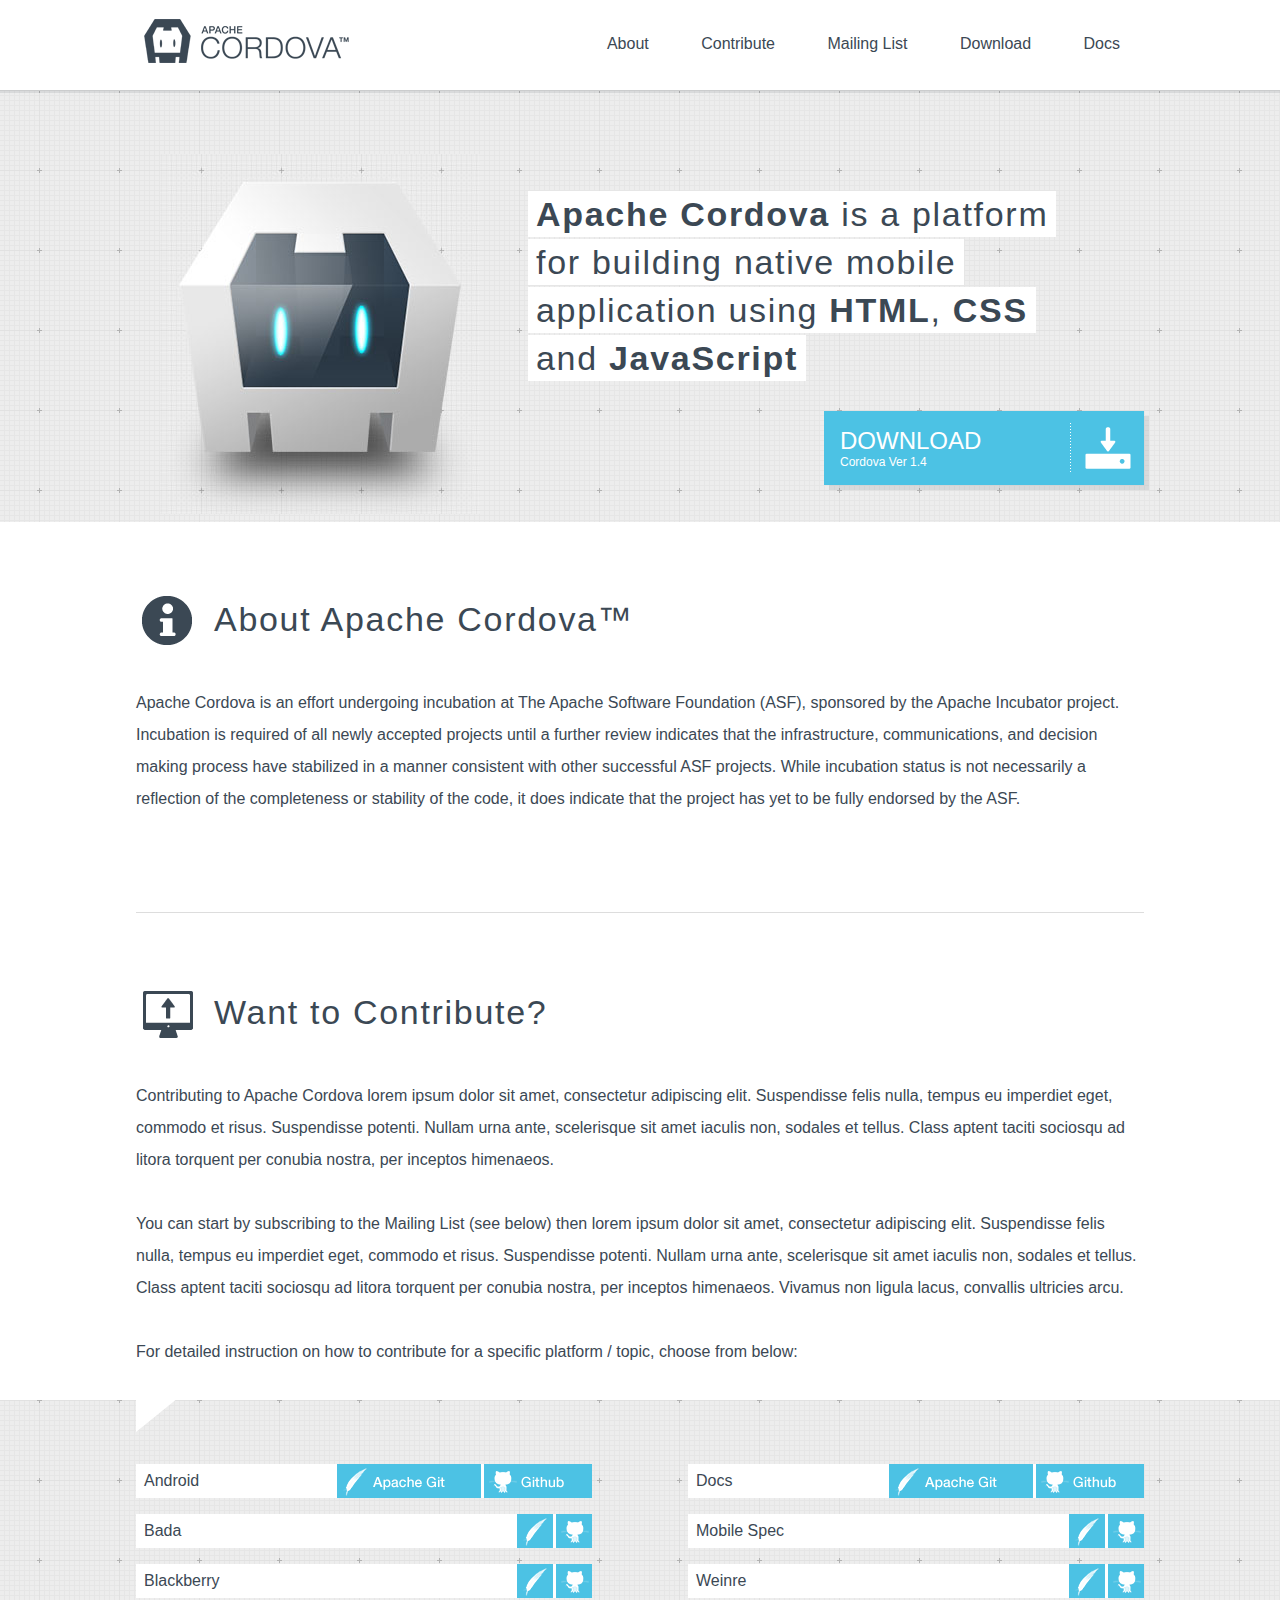
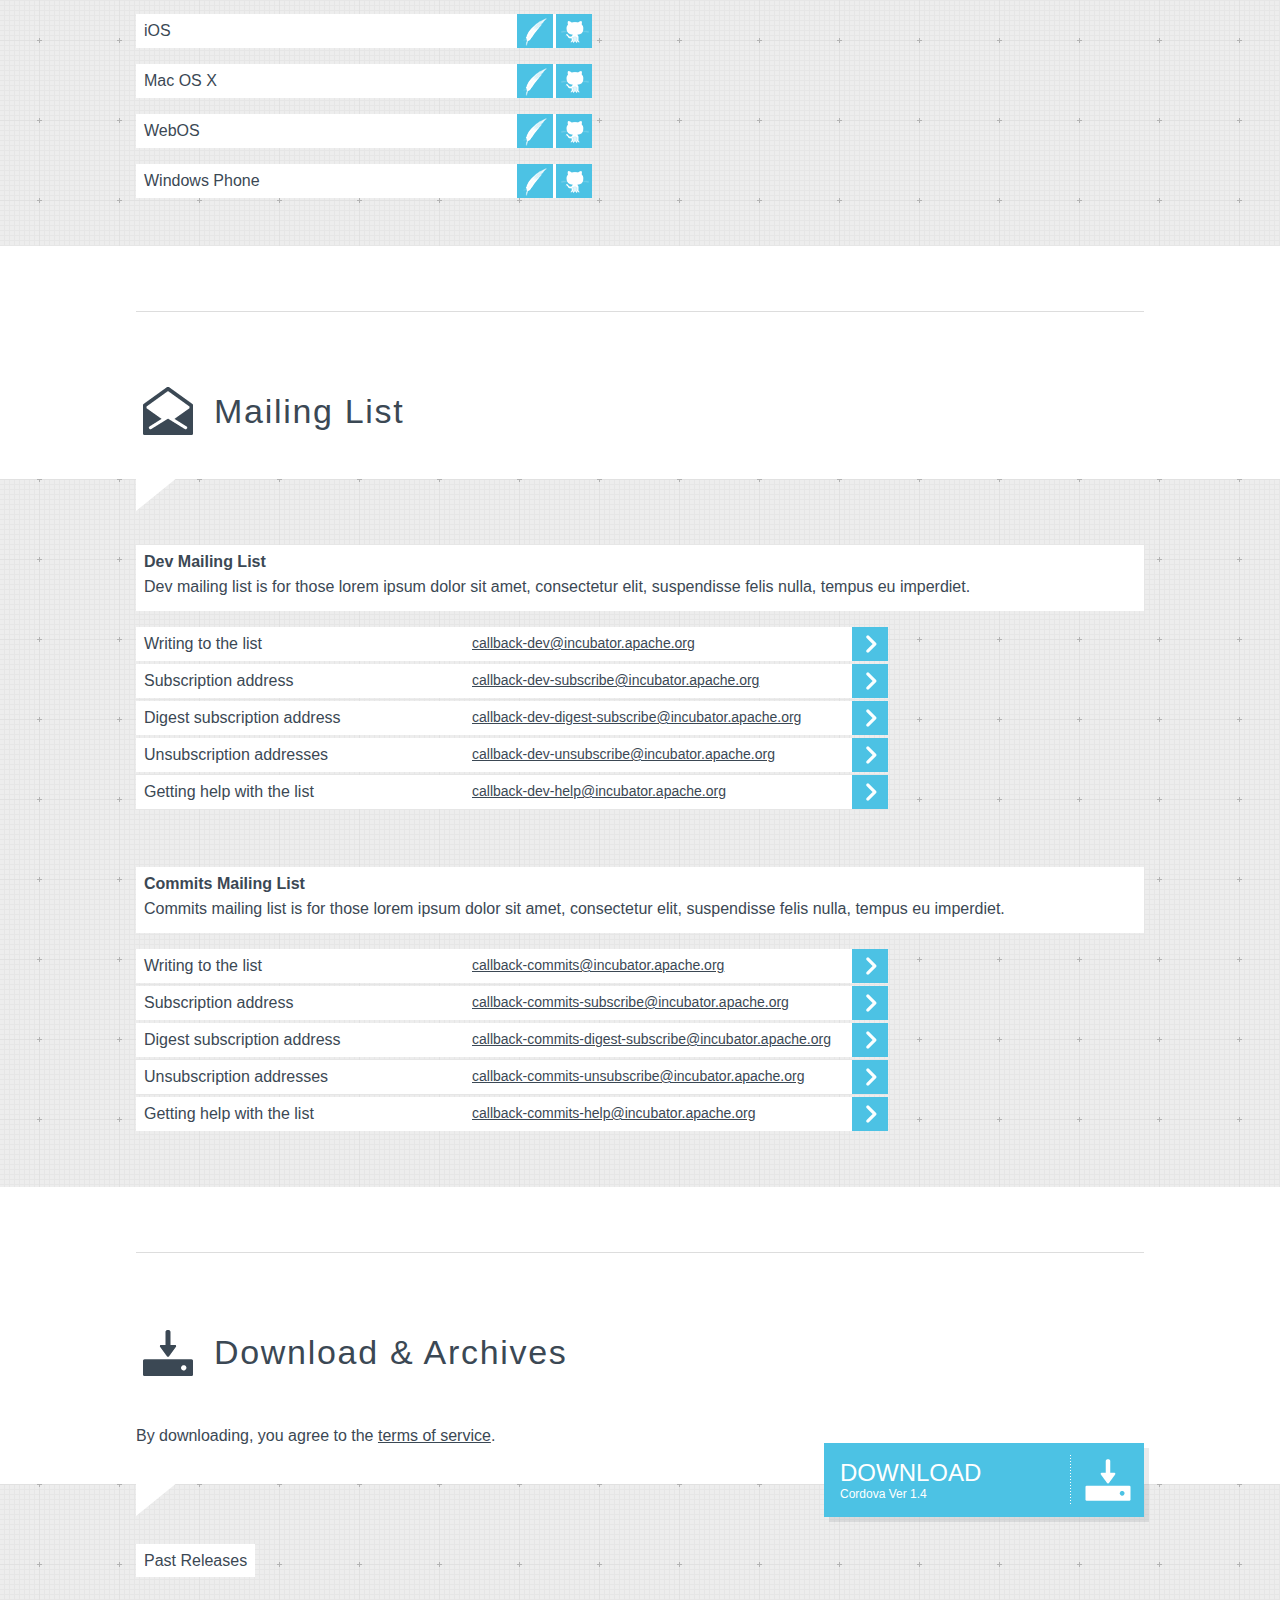
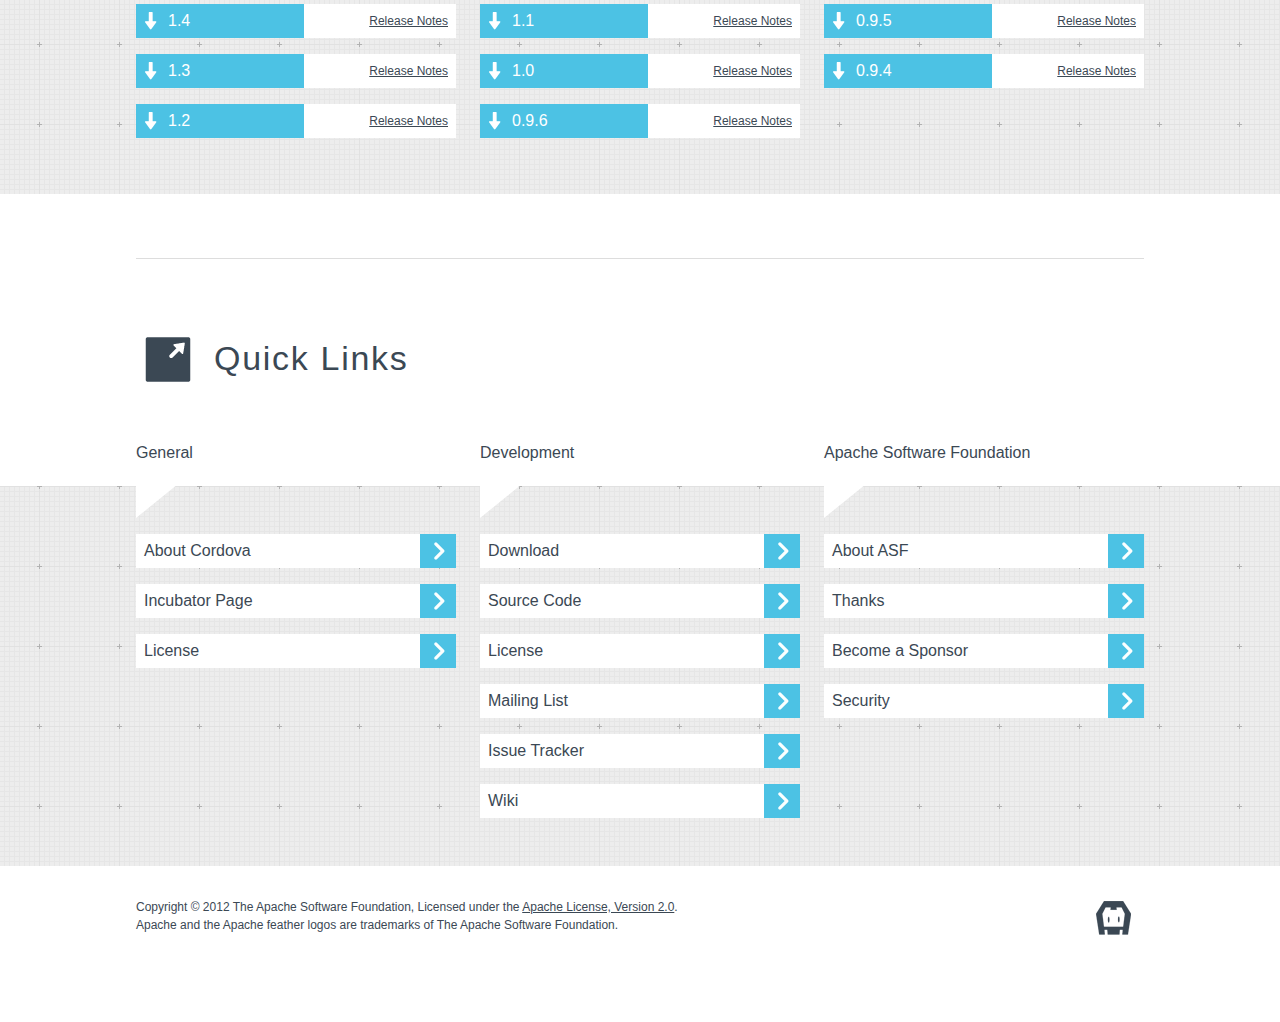
<file: index.html>
<!DOCTYPE html>
<html>
<head>
<meta http-equiv="Content-Type" content="text/html; charset=UTF-8" /> 
<meta name = "format-detection" content = "telephone=no">
<title>Apache Cordova</title>
<link rel="stylesheet" type="text/css" href="master.css">
<script src="js/smooth.pack.js" type="text/javascript"></script>
</head>
<body>
<a class="scroll-point pt-top" name="top"></div>
<div id="header">
    <div class="wrap">
    	<a class="logo" href="#top"></a>
    	<div class="menu">
    		<a href="#about">About</a>
    		<a href="#contribute">Contribute</a>
    		<a href="#mailing-list">Mailing List</a>
    		<a href="#download">Download</a>
    		<a href="#">Docs</a>
    	</div>
    </div>
    <div class="shadow"></div>
</div>
<div class="header-placeholder"></div>

<div class="grid leadin">
    <div class="wrap">
        <img src="images/cordova_bot.jpg" alt=""/>
        <ul class="text-block">
            <li><h1><strong>Apache Cordova</strong> is a platform</h1></li>
            <li><h1>for building native mobile</h1></li>
            <li><h1>application using <strong>HTML</strong>, <strong>CSS</strong></h1></li>
            <li><h1>and <strong>JavaScript</strong></h1></li>
        </ul>
		<div class="button-container">
			<a class="button" href="#">DOWNLOAD<label>Cordova Ver 1.4</label></a>
		</div>
    </div>
</div>

<a class="scroll-point pt-about" name="about"></a>
<div class="wrap">
    <h2 class="icon icon-about">About Apache Cordova&trade;</h2>
	<p>Apache Cordova is an effort undergoing incubation at The Apache Software Foundation (ASF), sponsored by the Apache Incubator project. Incubation is required of all newly accepted projects until a further review indicates that the infrastructure, communications, and decision making process have stabilized in a manner consistent with other successful ASF projects. While incubation status is not necessarily a reflection of the completeness or stability of the code, it does indicate that the project has yet to be fully endorsed by the ASF.</p>
</div>
<a class="scroll-point" name="contribute"></a>
<hr/>

<div class="wrap">
    <h2 class="icon icon-contribute">Want to Contribute?</h2>
	<p>Contributing to Apache Cordova lorem ipsum dolor sit amet, consectetur adipiscing elit. Suspendisse felis nulla, tempus eu imperdiet eget, commodo et risus. Suspendisse potenti. Nullam urna ante, scelerisque sit amet iaculis non, sodales et tellus. Class aptent taciti sociosqu ad litora torquent per conubia nostra, per inceptos himenaeos.</p>
	<p>You can start by subscribing to the Mailing List (see below) then lorem ipsum dolor sit amet, consectetur adipiscing elit. Suspendisse felis nulla, tempus eu imperdiet eget, commodo et risus. Suspendisse potenti. Nullam urna ante, scelerisque sit amet iaculis non, sodales et tellus. Class aptent taciti sociosqu ad litora torquent per conubia nostra, per inceptos himenaeos. Vivamus non ligula lacus, convallis ultricies arcu.</p>
	<p>For detailed instruction on how to contribute for a specific platform / topic, choose from below:</p>
</div>

<div class="grid">
    <div class="wrap">
        <div class="corner"></div>
        <ul class="list platforms-list">
			<li class="first">Android<a class="link-apache" href="https://git-wip-us.apache.org/repos/asf?p=incubator-cordova-android.git;a=summary"></a><a class="link-github" href="https://github.com/apache/incubator-cordova-android"></a></li><li >Bada<a class="link-apache" href="https://git-wip-us.apache.org/repos/asf?p=incubator-cordova-bada.git;a=summary"></a><a class="link-github" href="https://github.com/apache/incubator-cordova-bada"></a></li><li >Blackberry<a class="link-apache" href="https://git-wip-us.apache.org/repos/asf?p=incubator-cordova-blackberry-webworks.git;a=summary"></a><a class="link-github" href="https://github.com/apache/incubator-cordova-blackberry-webworks"></a></li><li >iOS<a class="link-apache" href="https://git-wip-us.apache.org/repos/asf?p=incubator-cordova-ios.git;a=summary"></a><a class="link-github" href="https://github.com/apache/incubator-cordova-ios"></a></li><li >Mac OS X<a class="link-apache" href="https://git-wip-us.apache.org/repos/asf?p=incubator-cordova-mac.git;a=summary"></a><a class="link-github" href="https://github.com/apache/incubator-cordova-mac"></a></li><li >WebOS<a class="link-apache" href="https://git-wip-us.apache.org/repos/asf?p=incubator-cordova-webos.git;a=summary"></a><a class="link-github" href="https://github.com/apache/incubator-cordova-webos"></a></li><li >Windows Phone<a class="link-apache" href="https://git-wip-us.apache.org/repos/asf?p=incubator-cordova-wp7.git;a=summary"></a><a class="link-github" href="https://github.com/apache/incubator-cordova-wp7"></a></li>
		</ul>		
		<ul class="list platforms-list second">
			<li class="first">Docs<a class="link-apache" href="https://git-wip-us.apache.org/repos/asf?p=incubator-cordova-docs.git;a=summary"></a><a class="link-github" href="https://github.com/apache/incubator-cordova-docs"></a></li><li >Mobile Spec<a class="link-apache" href="https://git-wip-us.apache.org/repos/asf?p=incubator-cordova-mobile-spec.git;a=summary"></a><a class="link-github" href="https://github.com/apache/incubator-cordova-mobile-spec"></a></li><li >Weinre<a class="link-apache" href="https://git-wip-us.apache.org/repos/asf?p=incubator-cordova-weinre.git;a=summary"></a><a class="link-github" href="https://github.com/apache/incubator-cordova-weinre"></a></li>
		</ul>
    </div>
</div>

<a class="scroll-point" name="mailing-list"></a>
<hr/>

<div class="wrap">
    <h2 class="icon icon-mailing-list">Mailing List</h2>
</div>

<div class="grid">
    <div class="wrap">	
        <div class="corner"></div>
        <br/>
	    <div class="list-header">
			<strong>Dev Mailing List</strong>
			<p>Dev mailing list is for those lorem ipsum dolor sit amet, consectetur elit, suspendisse felis nulla, tempus eu imperdiet.</p>
		</div>
		<ul class="list mailing-list">
			<li>Writing to the list<a href="mailto:callback-dev@incubator.apache.org">callback-dev@incubator.apache.org<span></span></a></li>
			<li>Subscription address<a href="mailto:callback-dev-subscribe@incubator.apache.org">callback-dev-subscribe@incubator.apache.org<span></span></a></li>
			<li>Digest subscription address<a href="mailto:callback-dev-digest-subscribe@incubator.apache.org">callback-dev-digest-subscribe@incubator.apache.org<span></span></a></li>
			<li>Unsubscription addresses<a href="mailto:callback-dev-unsubscribe@incubator.apache.org">callback-dev-unsubscribe@incubator.apache.org<span></span></a></li>
			<li>Getting help with the list<a href="mailto:callback-dev-help@incubator.apache.org">callback-dev-help@incubator.apache.org<span></span></a></li>
		</ul>
		<br/>
		<div class="list-header">
			<strong>Commits Mailing List</strong>
			<p>Commits mailing list is for those lorem ipsum dolor sit amet, consectetur elit, suspendisse felis nulla, tempus eu imperdiet.</p>
		</div>
		<ul class="list mailing-list">
			<li>Writing to the list<a href="mailto:callback-commits@incubator.apache.org">callback-commits@incubator.apache.org<span></span></a></li>
			<li>Subscription address<a href="mailto:callback-commits-subscribe@incubator.apache.org">callback-commits-subscribe@incubator.apache.org<span></span></a></li>
			<li>Digest subscription address<a href="mailto:callback-commits-digest-subscribe@incubator.apache.org">callback-commits-digest-subscribe@incubator.apache.org<span></span></a></li>
			<li>Unsubscription addresses<a href="mailto:callback-commits-unsubscribe@incubator.apache.org">callback-commits-unsubscribe@incubator.apache.org<span></span></a></li>
			<li>Getting help with the list<a href="mailto:callback-commits-help@incubator.apache.org">callback-commits-help@incubator.apache.org<span></span></a></li>
		</ul>
	</div>
</div>

<a class="scroll-point" name="download"></a>
<hr/>

<div class="wrap download-pane">
    <h2 class="icon icon-download">Download &amp; Archives</h2>
	<p>By downloading, you agree to the <a href="#">terms of service</a>.</p>
	<div class="button-container">
		<a class="button" href="#">DOWNLOAD<label>Cordova Ver 1.4</label></a>
	</div>
</div>

<div class="grid">
    <div class="wrap">
        <div class="corner"></div>
		<br/>
		<br/>
        <div class="list-header mini">Past Releases</div>
		<br/>
		<br/>
		<div class="download-list-container">
			<ul class="list download-list">
				<li><a href="#" class="version">1.4</a><a href="" class="release">Release Notes</a></li>
				<li><a href="#" class="version">1.3</a><a href="" class="release">Release Notes</a></li>
				<li><a href="#" class="version">1.2</a><a href="" class="release">Release Notes</a></li>
			</ul>

			<ul class="list download-list second">
				<li><a href="#" class="version">1.1</a><a href="" class="release">Release Notes</a></li>
				<li><a href="#" class="version">1.0</a><a href="" class="release">Release Notes</a></li>
				<li><a href="#" class="version">0.9.6</a><a href="" class="release">Release Notes</a></li>
			</ul>

			<ul class="list download-list third">
				<li><a href="#" class="version">0.9.5</a><a href="" class="release">Release Notes</a></li>
				<li><a href="#" class="version">0.9.4</a><a href="" class="release">Release Notes</a></li>
			</ul>
		</div>
    </div>
</div>

<hr/>

<div class="wrap quick-links-pane">
    <h2 class="icon icon-quick-links">Quick Links</h2>
	<br/>
	<ul class="quick-links-header">
		<li>General</li>
		<li>Development</li>
		<li class="last">Apache Software Foundation</li>
	</ul>
	<div class="clear"></div>
</div>

<div class="grid">
    <div class="wrap">
		<div class="list-container">
			<div class="list quick-links">
                <li class="corner"></li>
				<li><a href="#about">About Cordova<span></span></a></li><li><a href="http://incubator.apache.org/projects/callback.html">Incubator Page<span></span></a></li><li><a href="http://www.apache.org/licenses/LICENSE-2.0">License<span></span></a></li>
			</div>

			<ul class="list quick-links">
                <li class="corner"></li>
				<li><a href="#download">Download<span></span></a></li><li><a href="https://git-wip-us.apache.org/repos/asf">Source Code<span></span></a></li><li><a href="http://www.apache.org/licenses/LICENSE-2.0">License<span></span></a></li><li><a href="#mailing-list">Mailing List<span></span></a></li><li><a href="https://issues.apache.org/jira/browse/CB">Issue Tracker<span></span></a></li><li><a href="#">Wiki<span></span></a></li>
			</ul>

			<ul class="list quick-links last">
                <li class="corner"></li>
				<li><a href="http://www.apache.org/">About ASF<span></span></a></li><li><a href="http://www.apache.org/foundation/thanks.html">Thanks<span></span></a></li><li><a href="http://www.apache.org/foundation/sponsorship.html">Become a Sponsor<span></span></a></li><li><a href="http://www.apache.org/security/">Security<span></span></a></li>
			</ul>
			
			<div class="clear"></div>
		</div>
    </div>
</div>

<div id="footer">
	<p>Copyright © 2012 The Apache Software Foundation, Licensed under the <a href="#">Apache License, Version 2.0</a>.<br/>
	Apache and the Apache feather logos are trademarks of The Apache Software Foundation.</p>
	<a class="closing" href="#top"></a>
</div>

</body>
</html>
</file>
<file: master.css>
*{margin:0;padding:0;}
body,a{color:#3b4854;}
.animate-background{-webkit-transition:background 0.25s linear;-moz-transition:background 0.25s linear;transition:background 0.25s linear;}
.animate{-webkit-transition:all 0.25s linear;-moz-transition:all 0.25s linear;transition:all 0.25s linear;}
.secondary-bg{background:url(images/grid.png) #eeeeee 50% 0%;}
.sprite{background:url(images/sprite.png) no-repeat;}
body,h1,h2,h3,h4{font-size:16px;font-family:'HelveticaNeue-Light',Helvetica,Arial,sans-serif;font-weight:300;}
h1,h2,h3,h4{letter-spacing:0.05em;}
h1{font-size:34px;}
h2{font-size:34px;padding:48px 0;}
b,strong{font-family:'HelveticaNeue-Bold',Helvetica,Arial,sans-serif;font-weight:900;}
label{font-family:'HelveticaNeue',Helvetica,Arial,sans-serif;font-weight:400;font-size:12px;}
.platforms-list li,.list-header.mini,.quick-links-header li{font-family:'HelveticaNeue-Medium','HelveticaNeue',Helvetica,Arial,sans-serif;font-weight:500;}
a:hover{color:#4cc2e4;}
p{line-height:2em;margin-bottom:2em;}
p+p{margin-top:2em;}
.button-container{position:absolute;right:-5px;background:url(images/shadow.png);}
.button{display:block;background:url(images/sprite.png) no-repeat;background-color:#4cc2e4;background-position:100% -171px;width:288px;padding:16px;color:#fff;font-size:24px;text-decoration:none;position:relative;top:-5px;left:-5px;-webkit-transition:background 0.25s linear;-moz-transition:background 0.25s linear;transition:background 0.25s linear;}
.button:hover{background-color:#4cd6fc;color:#fff;}
.button label{display:block;font-size:0.5em;}
.clear{clear:both;}
#wrap,.wrap,#footer,hr{width:1008px;margin:0 auto;position:relative;}
.grid{background:url(images/grid.png) #eeeeee 50% 0%;padding:32px 0;}
hr{border:none;border-top:1px solid #ddd;margin-top:64px;margin-bottom:32px;}
.header-placeholder{height:90px;}
#header{height:90px;position:fixed;z-index:10;left:0;right:0;background:#fff;border-bottom:1px solid #ddd;}
#header .shadow{position:absolute;left:0;right:0;bottom:-3px;height:3px;background:url(images/shadow.png);}
.logo,.closing{background:url(images/sprite.png) no-repeat;-webkit-transition:background 0.25s linear;-moz-transition:background 0.25s linear;transition:background 0.25s linear;background-color:#3b4854;background-position:0 0px;position:absolute;left:0;top:5px;width:220px;height:75px;}
.logo:hover{background-color:#4cc2e4;}
.menu{padding:16px 0;float:right;}
.menu a{text-decoration:none;-webkit-transition:all 0.25s linear;-moz-transition:all 0.25s linear;transition:all 0.25s linear;padding:16px;margin:0 8px;line-height:55px;}
.menu a:hover{color:#4cc2e4;}
.leadin{margin-bottom:32px;}
.leadin .wrap{height:368px;}
.leadin .text-block{position:absolute;left:384px;top:64px;}
.leadin img{position:absolute;top:32px;left:24px;}
.leadin li{list-style:none;margin:9px 8px;}
.leadin h1{background:#fff;display:inline;padding:4px 8px;}
.leadin .button-container{bottom:0;}
.container-box{background:#fff;padding:8px;position:relative;}
.list-link{position:absolute;top:0;bottom:0;right:0;}
.list{padding-top:16px;}
.list li{background:#fff;padding:8px;position:relative;list-style:none;margin-bottom:16px;}
.list-header{background:#fff;padding:8px;position:relative;margin-top:16px;}
.list-header p{margin-bottom:0;}
.list-container{position:relative;}
.platforms-list{padding-top:32px;width:456px;}
.platforms-list.second{position:absolute;right:0;top:0;}
.platforms-list li a{position:absolute;top:0;bottom:0;right:0;-webkit-transition:background 0.25s linear;-moz-transition:background 0.25s linear;transition:background 0.25s linear;width:36px;background:url(images/sprite.png) no-repeat;background-position:3px -127px;background-color:#4cc2e4;}
.platforms-list li a:hover{background-color:#4cd6fc;}
.platforms-list li.first a{width:108px;}
.platforms-list li a.link-apache{right:39px;background-position:2px -94px;}
.platforms-list li.first a.link-apache{width:144px;right:111px;}
.mailing-list{width:752px;margin-bottom:24px;}
.mailing-list a{position:absolute;top:0;bottom:0;right:0;-webkit-transition:all 0.25s linear;-moz-transition:all 0.25s linear;transition:all 0.25s linear;backround:#fff;padding:8px;width:408px;font-size:14px;}
.mailing-list a:hover{color:#fff;background:#4cc2e4;}
.mailing-list a span{position:absolute;top:0;bottom:0;right:0;width:36px;background:url(images/sprite.png) no-repeat;background-position:-156px -95px;background-color:#4cc2e4;}
.mailing-list li{margin-bottom:3px;}
.download-pane .button-container{bottom:-70px;}
.list-header.mini{display:inline;}
.download-list-container{position:relative;}
.download-list{width:320px;margin-bottom:24px;}
.download-list.second,.download-list.third{position:absolute;top:0;}
.download-list.second{left:344px;}
.download-list.third{left:688px;}
.download-list li{height:18px;}
.download-list .version{position:absolute;top:0;bottom:0;right:0;-webkit-transition:background 0.25s linear;-moz-transition:background 0.25s linear;transition:background 0.25s linear;background:url(images/sprite.png) no-repeat;background-position:-160px -127px;background-color:#4cc2e4;color:#fff;text-decoration:none;right:auto;left:0;padding:8px;padding-left:32px;width:40%;}
.download-list .version:hover{background-color:#4cd6fc;}
.download-list .release{float:right;font-size:12px;margin-top:2px;}
.list-header.mini{display:inline;}
.quick-links,.quick-links-header li{float:left;width:320px;margin-right:24px;list-style:none;position:relative;}
.quick-links-header li{margin-bottom:24px;}
.quick-links.last,.quick-links-header li.last{margin-right:0;}
.quick-links li{padding:0;}
.quick-links a{-webkit-transition:all 0.25s linear;-moz-transition:all 0.25s linear;transition:all 0.25s linear;display:block;text-decoration:none;padding:8px;}
.quick-links a:hover{color:#fff;background:#4cc2e4;}
.quick-links a span{position:absolute;top:0;bottom:0;right:0;width:36px;background:url(images/sprite.png) no-repeat;background-position:-156px -95px;background-color:#4cc2e4;}
#footer{padding:32px 0 64px;}
#footer p{font-size:12px;line-height:1.5em;}
.closing{background-position:0 -725px;left:auto;right:0;top:20px;width:60px;height:65px;}
.closing:hover{background-color:#4cc2e4;}
.icon{background:url(images/sprite.png) no-repeat;background-position:0 -220px;padding-left:78px;}
.icon-about{background-position:0 -220px;}
.icon-contribute{background-position:0 -316px;}
.icon-mailing-list{background-position:0 -412px;}
.icon-download{background-position:0 -508px;}
.icon-quick-links{background-position:0 -604px;}
a.scroll-point{display:block;border-bottom:transparent 1px solid;}
a.pt-top{border:none;}
a.pt-about{margin:-100px 0 130px;border:none;}
.corner,.quick-links .corner{background:url(images/sprite.png) no-repeat;background-position:0 -808px;position:absolute;left:0;top:-32px;width:40px;height:40px;}
</file>
